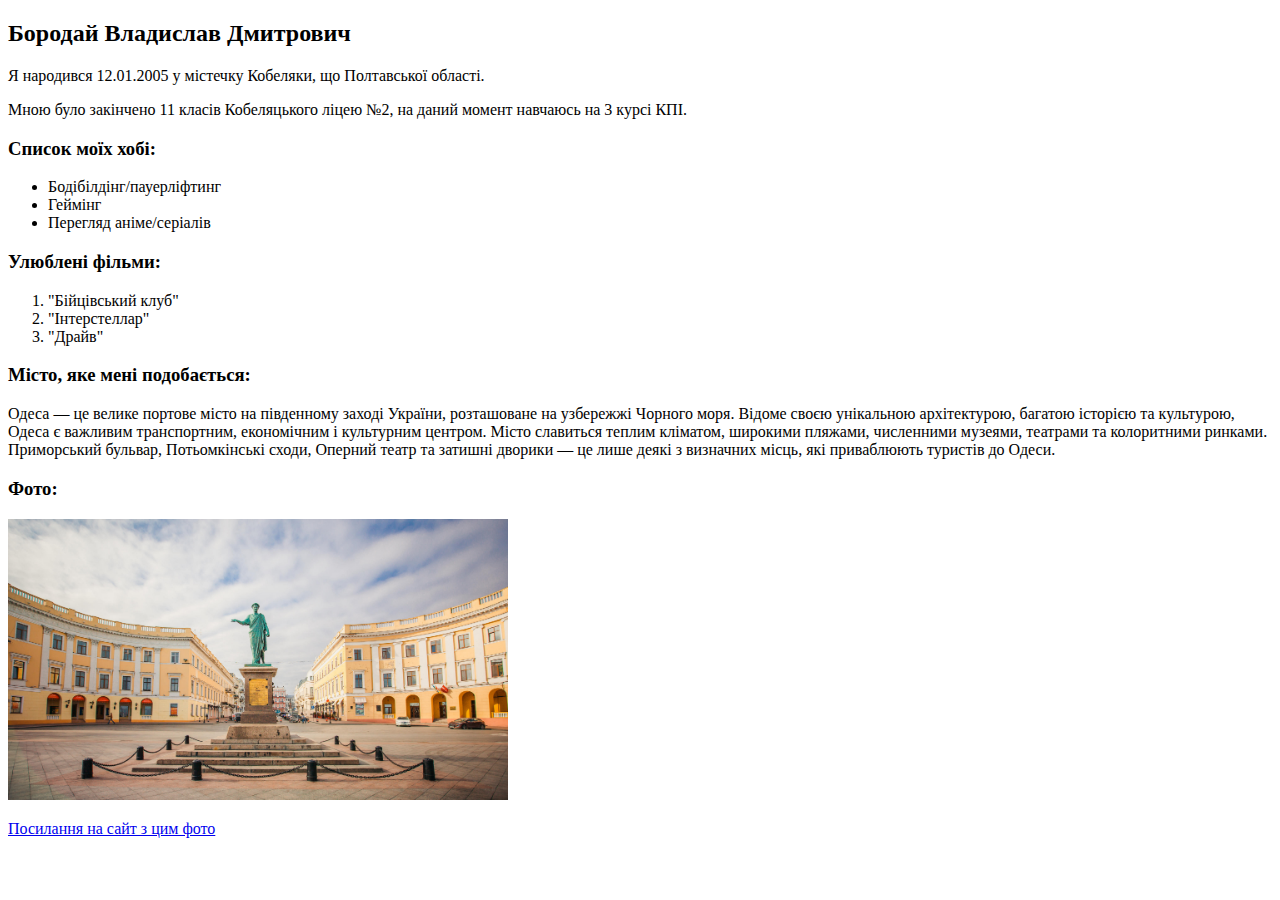
<file: lab1/lab1.html>
<!DOCTYPE html>
<html lang="uk">
<head>
    <meta charset="UTF-8">
    <meta name="keywords" content="прізвище, ім'я, група, веб-сторінка, автор, HTML">
    <meta name="description" content="Лабораторна робота №1 з HTML-5. Сторінка студента із інформацією про себе.">
    <meta name="viewport" content="width=device-width, initial-scale=1.0">
    <title>Бородай В.Д.</title>
</head>
<body>
    <h2>Бородай Владислав Дмитрович</h2>
    <p>Я народився 12.01.2005 у містечку Кобеляки, що Полтавської області.</p>
    <p>Мною було закінчено 11 класів Кобеляцького ліцею №2, на даний момент навчаюсь на 3 курсі КПІ.</p>

    <h3>Список моїх хобі:</h3>
    <ul>
        <li>Бодібілдінг/пауерліфтинг</li>
        <li>Геймінг</li>
        <li>Перегляд аніме/серіалів</li>
    </ul>

    <h3>Улюблені фільми:</h3>
    <ol>
        <li>"Бійцівський клуб"</li>
        <li>"Інтерстеллар"</li>
        <li>"Драйв"</li>
    </ol>

    <h3>Місто, яке мені подобається:</h3>
    <p>Одеса — це велике портове місто на південному заході України, розташоване на узбережжі Чорного моря. Відоме своєю унікальною архітектурою, багатою історією та культурою, Одеса є важливим транспортним, економічним і культурним центром. Місто славиться теплим кліматом, широкими пляжами, численними музеями, театрами та колоритними ринками. Приморський бульвар, Потьомкінські сходи, Оперний театр та затишні дворики — це лише деякі з визначних місць, які приваблюють туристів до Одеси.</p>

    <h3>Фото:</h3>
    <img src="Odesa.jpg" alt="Фото Одеси" width="500">

    <p><a href="https://uamedtours.com.ua/about-ukraine/city/odesa" target="_blank">Посилання на сайт з цим фото</a></p>
</body>
</html>
</file>
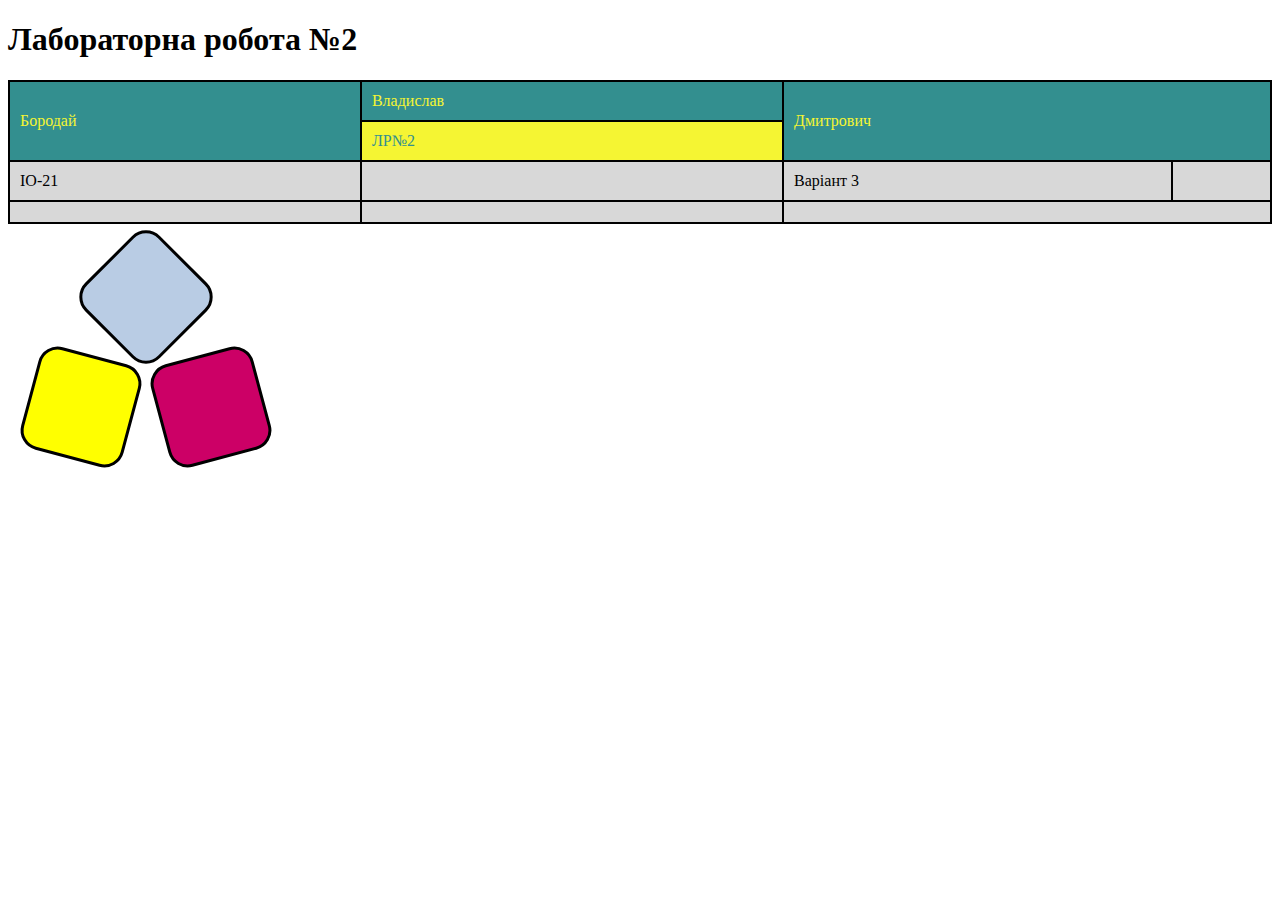
<file: lab2/lab2.html>
<!DOCTYPE html>
<html lang="en">
<head>
    <meta charset="UTF-8">
    <meta name="viewport" content="width=device-width, initial-scale=1.0">
    <title>Lab2</title>
    <link rel="stylesheet" href="style.css">
</head>
<body>
    <h1>Лабораторна робота №2</h1>
    <table>
        <tr>
            <td rowspan="2">Бородай</td>
            <td>Владислав</td>
            <td rowspan="2" colspan="2">Дмитрович</td>
        </tr>
        <tr>
            <td>ЛР№2</td>
        </tr>
        <tr>
            <td>ІО-21</td>
            <td></td>
            <td>Варіант 3</td>
            <td></td>
        </tr>
        <tr>
            <td></td>
            <td></td>
            <td colspan="2"></td>
        </tr>
    </table>

    <div class="shape-container">
        <div class="shape yellow"></div>
        <div class="shape lightblue"></div>
        <div class="shape darkpink"></div>
    </div>

</body>
</html>
</file>
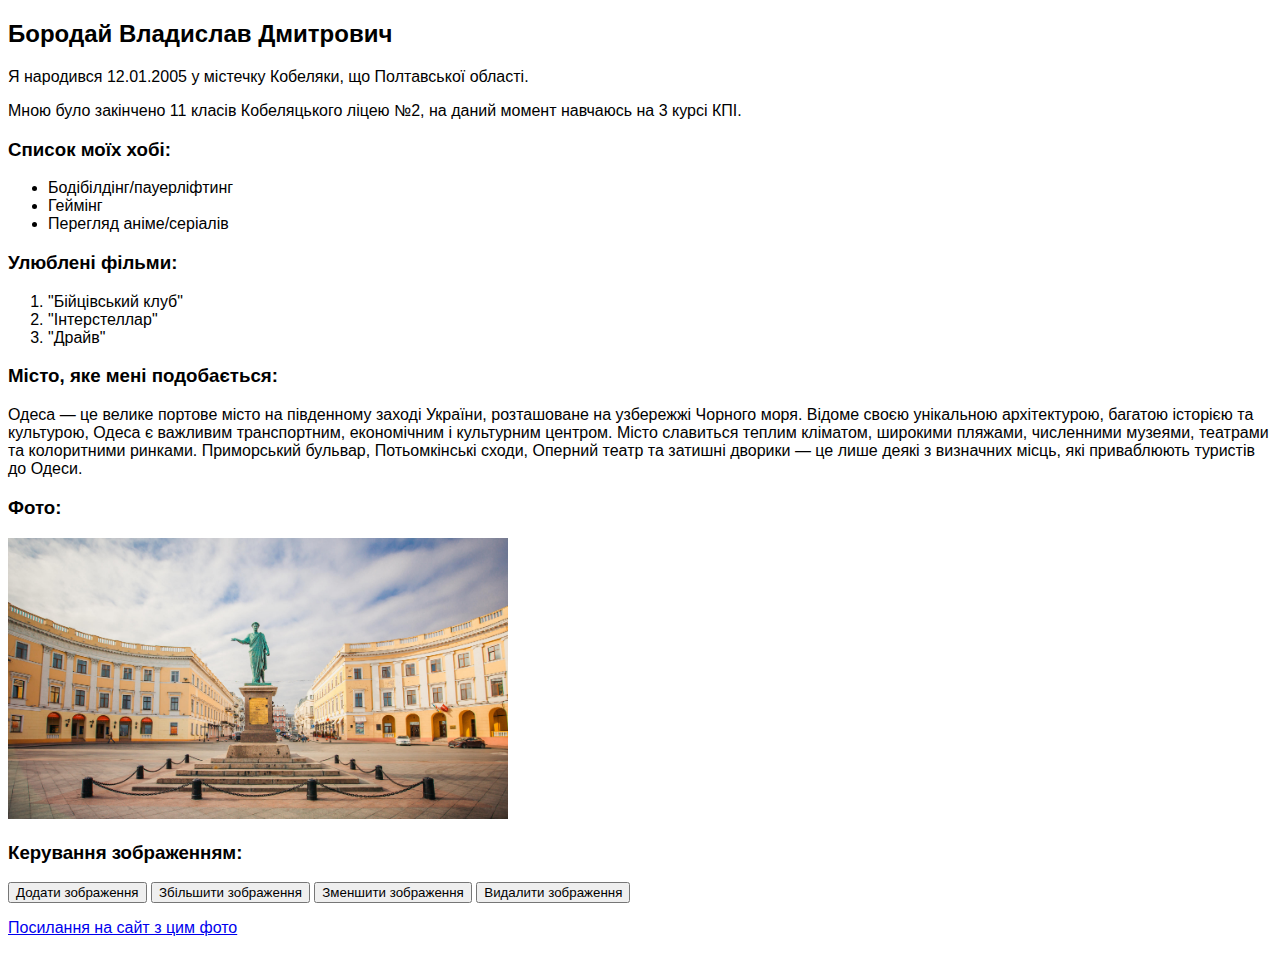
<file: lab4/lab4.html>
<!DOCTYPE html>
<html lang="uk">
<head>
    <meta charset="UTF-8">
    <meta name="keywords" content="прізвище, ім'я, група, веб-сторінка, автор, HTML">
    <meta name="description" content="Лабораторна робота №1 з HTML-5. Сторінка студента із інформацією про себе.">
    <meta name="viewport" content="width=device-width, initial-scale=1.0">
    <title>Бородай В.Д.</title>
    <link rel="stylesheet" href="style.css">
</head>
<body>
    <h2>Бородай Владислав Дмитрович</h2>
    <p>Я народився 12.01.2005 у містечку Кобеляки, що Полтавської області.</p>
    <p>Мною було закінчено 11 класів Кобеляцького ліцею №2, на даний момент навчаюсь на 3 курсі КПІ.</p>

    <h3 id="element4">Список моїх хобі:</h3>
    <ul>
        <li  id="element5">Бодібілдінг/пауерліфтинг</li>
        <li>Геймінг</li>
        <li>Перегляд аніме/серіалів</li>
    </ul>

    <h3>Улюблені фільми:</h3>
    <ol>
        <li>"Бійцівський клуб"</li>
        <li>"Інтерстеллар"</li>
        <li>"Драйв"</li>
    </ol>

    <h3>Місто, яке мені подобається:</h3>
    <p>Одеса — це велике портове місто на південному заході України, розташоване на узбережжі Чорного моря. Відоме своєю унікальною архітектурою, багатою історією та культурою, Одеса є важливим транспортним, економічним і культурним центром. Місто славиться теплим кліматом, широкими пляжами, численними музеями, театрами та колоритними ринками. Приморський бульвар, Потьомкінські сходи, Оперний театр та затишні дворики — це лише деякі з визначних місць, які приваблюють туристів до Одеси.</p>

    <h3>Фото:</h3>
    <img src="Odesa.jpg" alt="Фото Одеси" id="odesa-photo" width="500">

    <h3>Керування зображенням:</h3>
    <button id="add-btn">Додати зображення</button>
    <button id="increase-btn">Збільшити зображення</button>
    <button id="decrease-btn">Зменшити зображення</button>
    <button id="delete-btn">Видалити зображення</button>

    <p><a href="https://uamedtours.com.ua/about-ukraine/city/odesa" target="_blank">Посилання на сайт з цим фото</a></p>

    <script src="script.js"></script>
</body>
</html>
</file>
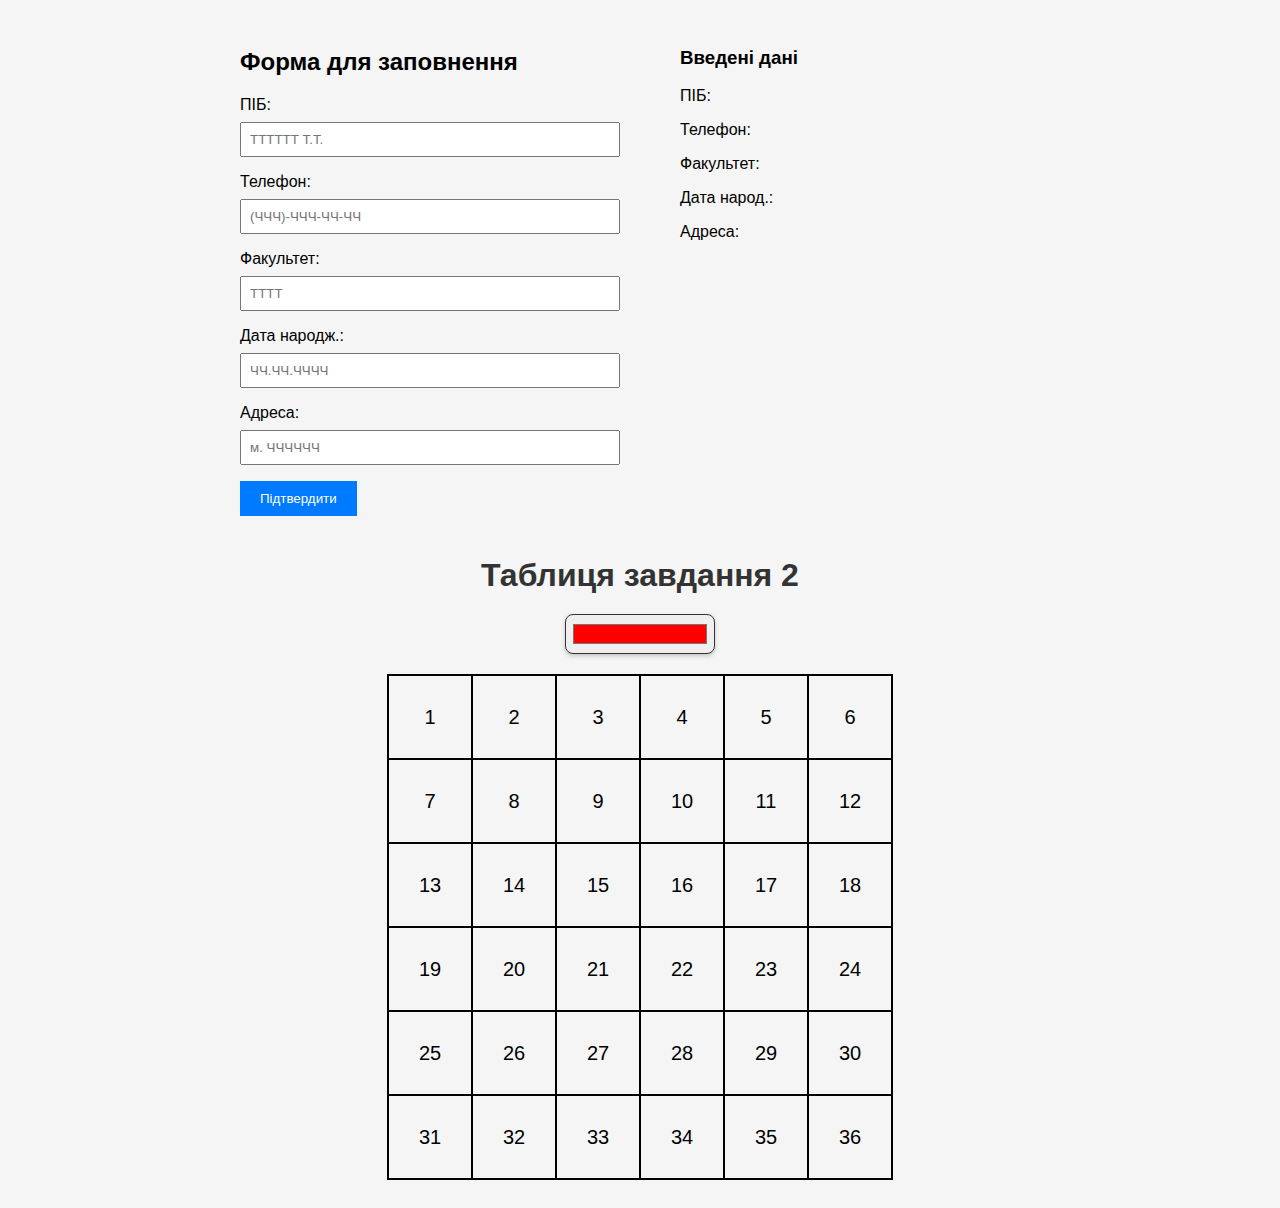
<file: lab5/lab5.html>
<!DOCTYPE html>
<html lang="uk">
<head>
    <meta charset="UTF-8">
    <meta name="viewport" content="width=device-width, initial-scale=1.0">
    <title>Об'єднана форма та таблиця</title>
    <link rel="stylesheet" href="styles.css">
</head>
<body>
    
    <div class="form-container">
        <div class="form-left">
            <h2>Форма для заповнення</h2>
            <form id="myForm">
                <label for="name">ПІБ:</label>
                <input type="text" id="name" name="name" placeholder="ТТТТТТ Т.Т.">
                
                <label for="phone">Телефон:</label>
                <input type="text" id="phone" name="phone" placeholder="(ЧЧЧ)-ЧЧЧ-ЧЧ-ЧЧ" oninput="formatPhone()">
                
                <label for="faculty">Факультет:</label>
                <input type="text" id="faculty" name="faculty" placeholder="ТТТТ">
                
                <label for="dob">Дата народж.:</label>
                <input type="text" id="dob" name="dob" placeholder="ЧЧ.ЧЧ.ЧЧЧЧ" oninput="formatDob()">
                
                <label for="address">Адреса:</label>
                <input type="text" id="address" name="address" placeholder="м. ЧЧЧЧЧЧ">
                
                <button type="button" onclick="validateForm()">Підтвердити</button>
            </form>
            <div id="errorMessages" class="error"></div>
        </div>

        <div class="form-right">
            <h3>Введені дані</h3>
            <p>ПІБ: <span id="outputName"></span></p>
            <p>Телефон: <span id="outputPhone"></span></p>
            <p>Факультет: <span id="outputFaculty"></span></p>
            <p>Дата народ.: <span id="outputDob"></span></p>
            <p>Адреса: <span id="outputAddress"></span></p>
        </div>
    </div>

    <h1>Таблиця завдання 2</h1>
    <div class="color-picker-container">
        <input type="color" id="colorPicker" value="#ff0000">
    </div>
    <table id="myTable"></table>

    <script src="script.js"></script>
</body>
</html>
</file>
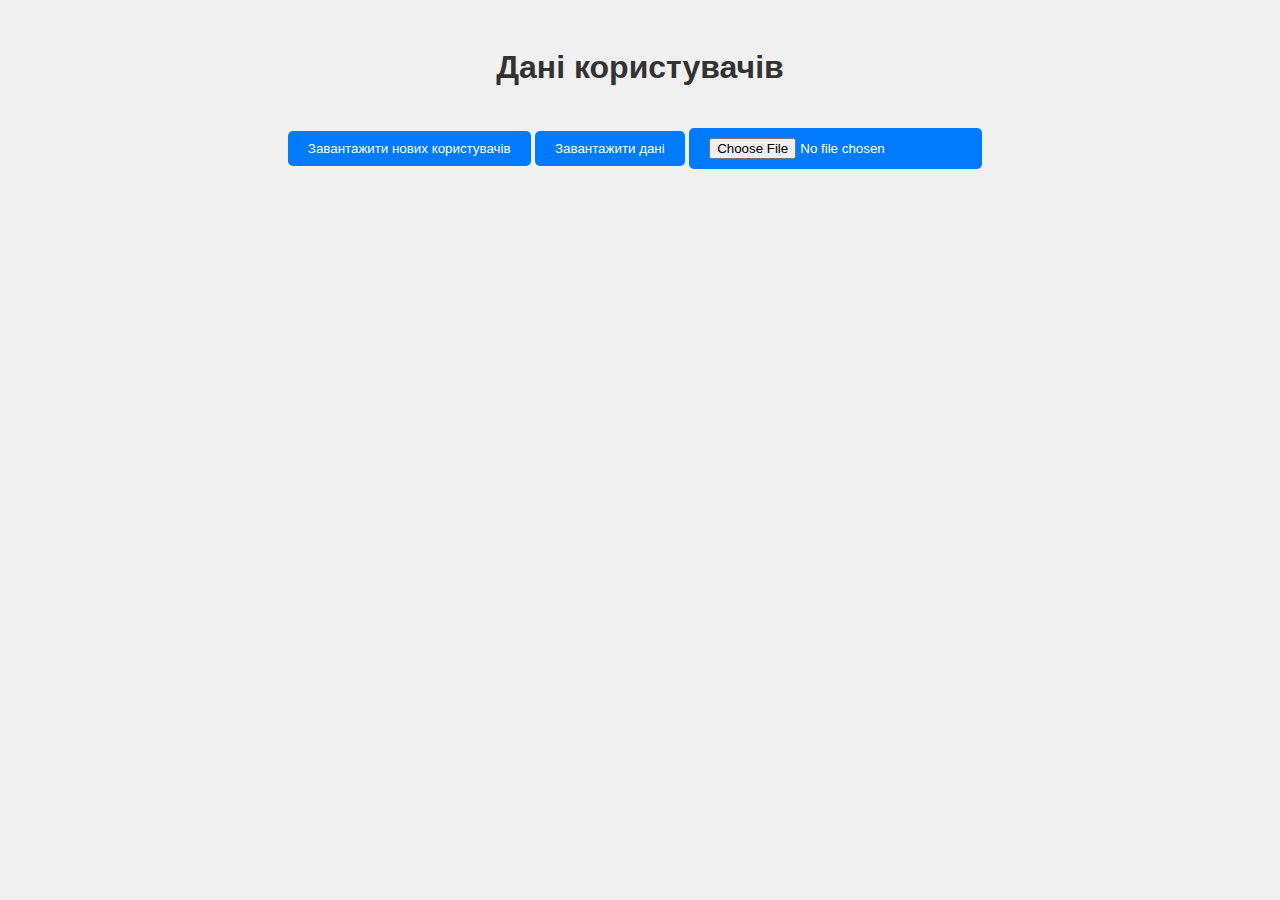
<file: lab6/lab6.html>
<!DOCTYPE html>
<html lang="en">
<head>
    <meta charset="UTF-8">
    <meta name="viewport" content="width=device-width, initial-scale=1.0">
    <title>Lab6</title>
    <link rel="stylesheet" href="style.css">
</head>
<body>

    <h1>Дані користувачів</h1>
    <div id="usersContainer"></div>
    <button id="loadUsersBtn">Завантажити нових користувачів</button>
    <button id="downloadBtn">Завантажити дані</button>
    <input type="file" id="uploadFile" accept=".json" />

    <script src="script.js"></script>
</body>
</html>
</file>
<file: lab2/style.css>
table {
    width: 100%;
    border-collapse: collapse; 
    margin-top: 20px;
    border: 2px solid black; 
}

td {
    border: 2px solid black; 
    padding: 10px; 
}

tr:nth-child(1) {
    background-color: #338f8f;
    color: #f5f533; 
}

tr:nth-child(2) {
    background-color: #f5f533;
    color: #338f8f; 
}

tr:nth-child(1):hover {
    background-color: #f5f533;
    color: #338f8f; 
}

tr:nth-child(2):hover {
    background-color: #338f8f; 
    color: #f5f533;
}
tr:nth-child(3),
tr:nth-child(4) {
    background-color: #d8d8d8;
}

.shape-container {
    position: relative; 
    width: 300px; 
    height: 300px;
    margin-top: 20px; 
}

.shape {
    position: absolute; 
    width: 100px;
    height: 100px;
    border-radius: 20px; 
    border: 3px solid black; 
    transition: transform 0.3s ease; 
}

.yellow {
    background-color: hsl(60, 100%, 50%);
    top: 110px; 
    left: 20px; 
    transform: rotate(15deg); 
}

.lightblue {
    background-color: hsl(213, 45%, 81%);
    top: 0; 
    left: 85px; 
    transform: rotate(45deg);
}

.darkpink {
    background-color: hsl(330, 100%, 40%);
    top: 110px; 
    left: 150px; 
    transform: rotate(-15deg); 
}
</file>
<file: lab4/style.css>
body {
    font-family: Arial, sans-serif;
}

.highlight {
    background-color: lightblue;
    color: darkblue;
}

.alt-highlight {
    background-color: lightgreen;
    color: darkgreen;
}
</file>
<file: lab5/styles.css>
body {
    font-family: Arial, sans-serif;
    display: flex;
    flex-direction: column;
    align-items: center;
    justify-content: flex-start;
    padding: 20px;
    background-color: #f5f5f5;
}

.form-container {
    display: flex;
    justify-content: space-between;
    max-width: 800px;
    width: 100%;
    margin-bottom: 20px;
}

.form-left, .form-right {
    width: 45%;
}

label {
    display: block;
    margin-bottom: 8px;
}

input[type="text"] {
    width: 100%;
    padding: 8px;
    margin-bottom: 16px;
}

button {
    padding: 10px 20px;
    background-color: #007BFF;
    color: #fff;
    border: none;
    cursor: pointer;
}

.error {
    color: red;
}

h1 {
    margin-bottom: 20px;
    color: #333;
}

.color-picker-container {
    margin-bottom: 20px;
}

input[type="color"] {
    width: 150px;
    height: 40px;
    border: 1px solid #333;
    border-radius: 8px;
    padding: 5px;
    box-shadow: 0 2px 4px rgba(0, 0, 0, 0.2);
    cursor: pointer;
}

table {
    border-collapse: collapse;
}

td {
    border: 2px solid #000;
    text-align: center;
    vertical-align: middle;
    width: 80px;
    height: 80px;
    font-size: 20px;
    cursor: pointer;
    transition: background-color 0.3s ease;
}

td:hover {
    background-color: #e0e0e0;
}
</file>
<file: lab6/style.css>
body {
    font-family: Arial, sans-serif;
    background-color: #f0f0f0;
    text-align: center;
    padding: 20px;
}

h1 {
    color: #333;
}

.user-card {
    border: 1px solid #ddd;
    padding: 20px;
    margin: 20px;
    background-color: #fff;
    border-radius: 10px;
    display: inline-block;
    text-align: center;

    min-width: 200px; 
    max-width: 400px; 

    word-wrap: break-word;
}

img {
    border-radius: 50%;
    margin-bottom: 10px;
}

p {
    font-size: 14px;
    margin: 5px 0;
}

strong {
    color: #555;
}

button, input[type="file"] {
    margin-top: 20px;
    padding: 10px 20px;
    background-color: #007BFF;
    color: white;
    border: none;
    border-radius: 5px;
    cursor: pointer;
}

button:hover, input[type="file"]:hover {
    background-color: #0056b3;
}

input[type="file"] {
    margin-right: 10px;
}
</file>
